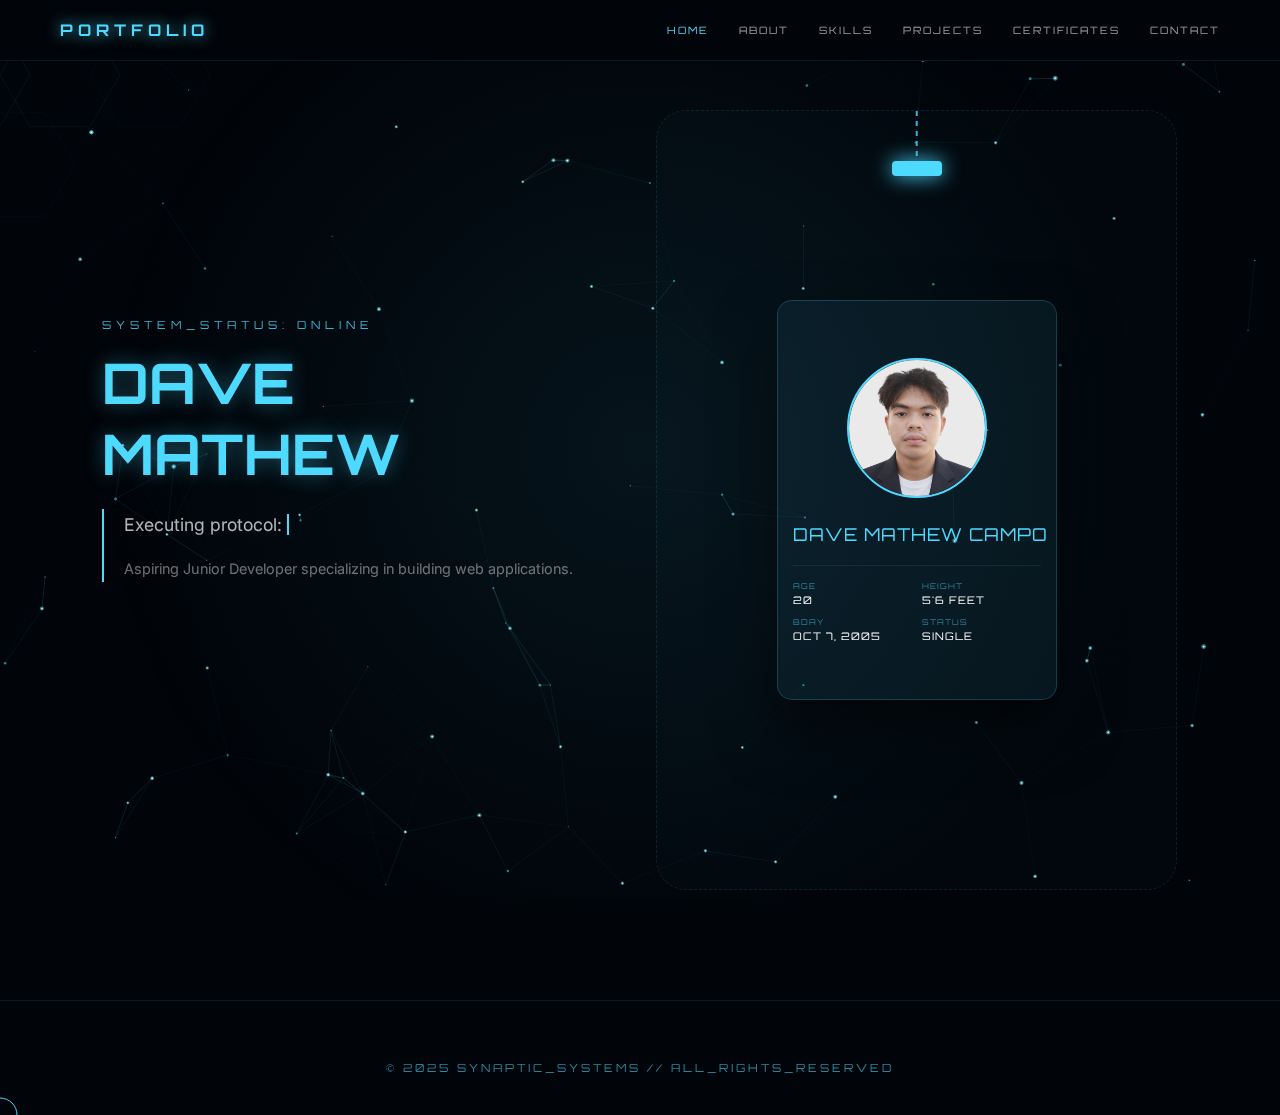
<file: index.html>
<!DOCTYPE html>
<html lang="en">

<head>
    <meta charset="UTF-8">
    <meta name="viewport" content="width=device-width, initial-scale=1.0">
    <title>Synaptic Portfolio | Home</title>

    <link href="https://fonts.googleapis.com/css2?family=Orbitron:wght@400;700&family=Inter:wght@300;400&display=swap"
        rel="stylesheet">
    <link rel="stylesheet" href="styles/common.css">

    <style>
        body {
            overflow: hidden;
        }

        /* Main Content Layout */
        .main-wrapper {
            display: flex;
            width: 100vw;
            height: 100vh;
            align-items: center;
            padding: 0 8%;
            box-sizing: border-box;
            position: relative;
            z-index: 10;
        }

        /* Left Side: Text */
        .intro-section {
            flex: 1;
            max-width: 500px;
            pointer-events: none;
        }

        .intro-section h1 {
            font-family: 'Orbitron', sans-serif;
            font-size: 3.5rem;
            color: var(--cyan);
            margin-bottom: 20px;
            text-shadow: 0 0 20px rgba(78, 217, 255, 0.4);
        }

        .intro-section p {
            font-size: 1.1rem;
            line-height: 1.8;
            color: rgba(255, 255, 255, 0.7);
            border-left: 2px solid var(--cyan);
            padding-left: 20px;
        }

        .system-status {
            font-family: 'Orbitron';
            font-size: 0.7rem;
            color: var(--cyan);
            letter-spacing: 5px;
            margin-bottom: 15px;
            opacity: 0.8;
        }

        .hero-desc {
            opacity: 0.6;
            font-size: 0.9rem;
            margin-top: 15px;
            display: block;
        }


        /* Right Side: ID Card Zone */
        .id-container {
            flex: 1;
            display: flex;
            flex-direction: column;
            align-items: center;
            justify-content: center;
            height: calc(100vh - 120px);
            /* Fill space below nav */
            perspective: 1500px;
            margin-top: 100px;
            /* Stronger clearance for Nav */

            background: rgba(78, 217, 255, 0.02);
            border: 1px dashed rgba(78, 217, 255, 0.12);
            border-radius: 30px;
            position: relative;
            margin-left: 5%;
            overflow: hidden;
        }

        .id-card {
            width: 280px;
            height: 400px;
            cursor: grab;
            background: var(--glass);
            border: 1px solid rgba(78, 217, 255, 0.2);
            backdrop-filter: blur(15px);
            border-radius: 15px;
            display: flex;
            flex-direction: column;
            align-items: center;
            justify-content: center;
            transform-style: preserve-3d;
            transition: transform 0.1s ease-out;
            box-shadow: 0 30px 60px rgba(0, 0, 0, 0.5);
            position: relative;
            z-index: 10;
        }

        .id-card:active {
            cursor: grabbing;
        }


        .photo-slot {
            width: 140px;
            height: 140px;
            border-radius: 50%;
            border: 2px solid var(--cyan);
            overflow: hidden;
            margin-bottom: 25px;
            background: #000;
            transform: translateZ(40px);
        }

        .photo-slot img {
            width: 100%;
            height: 100%;
            object-fit: cover;
        }

        .id-details {
            text-align: center;
            transform: translateZ(30px);
            width: 100%;
            padding: 0 15px;
        }

        .id-name {
            font-family: 'Orbitron', sans-serif;
            font-size: 1.1rem;
            margin: 0;
            color: var(--cyan);
            letter-spacing: 1px;
            white-space: nowrap;
        }

        .id-bio-grid {
            display: grid;
            grid-template-columns: 1fr 1fr;
            gap: 10px;
            margin-top: 20px;
            text-align: left;
            font-size: 0.65rem;
            font-family: 'Orbitron', sans-serif;
            letter-spacing: 1px;
            border-top: 1px solid rgba(78, 217, 255, 0.1);
            padding-top: 15px;
        }

        .bio-item span {
            display: block;
            color: rgba(78, 217, 255, 0.5);
            font-size: 0.5rem;
            margin-bottom: 2px;
        }

        .bio-item p {
            margin: 0;
            color: #fff;
        }



        /* Responsive Styles */
        @media (max-width: 900px) {
            .main-wrapper {
                flex-direction: column;
                padding-top: 100px;
                height: auto;
                min-height: 100vh;
                overflow-y: auto;
            }

            body {
                overflow-y: auto;
            }

            /* Enable scroll on mobile */

            .intro-section {
                text-align: center;
                margin-bottom: 50px;
            }

            .intro-section p {
                border-left: none;
                border-top: 2px solid var(--cyan);
                padding-top: 20px;
                padding-left: 0;
                font-size: 1rem;
            }

            .intro-section h1 {
                font-size: 2.2rem;
            }

            .system-status {
                font-size: 0.6rem;
                letter-spacing: 3px;
            }


            .id-container {
                height: 500px;
                width: 100%;
                margin-left: 0;
                margin-top: 40px;
            }

            .id-card {
                width: 240px;
                height: 340px;
            }

            .photo-slot {
                width: 110px;
                height: 110px;
            }

            .id-name {
                font-size: 1rem;
            }

            .yarn-container {
                display: block !important;
                /* Restore on mobile */
            }

            #lanyard-hook {
                top: 30px;
            }
        }

        @media (max-width: 480px) {
            .id-container {
                height: 440px;
                margin-top: 20px;
            }

            .id-card {
                width: 210px;
                height: 300px;
            }

            .id-bio-grid {
                gap: 5px;
                padding-top: 10px;
            }

            .photo-slot {
                width: 90px;
                height: 90px;
                margin-bottom: 15px;
            }
        }

        .yarn-container {
            position: absolute;
            top: 0;
            left: 0;
            width: 100%;
            height: 100%;
            pointer-events: none;
            z-index: 5;
        }

        #lanyard-hook {
            width: 50px;
            height: 15px;
            background: var(--cyan);
            border-radius: 4px;
            box-shadow: 0 0 20px var(--cyan);
            cursor: grab;
            position: absolute;
            top: 50px;
            left: 50%;
            transform: translateX(-50%);
            z-index: 20;
            transition: background 0.3s;
        }

        #lanyard-hook:active {
            cursor: grabbing;
            background: #fff;
        }

        /* Typing cursor animation */
        @keyframes blink {

            from,
            to {
                border-color: transparent
            }

            50% {
                border-color: var(--cyan)
            }
        }

        #typing-text {
            color: var(--cyan);
            font-weight: bold;
            border-right: 2px solid var(--cyan);
            padding-right: 5px;
            animation: blink 0.75s step-end infinite;
        }
    </style>
</head>

<body>

    <nav>
        <a href="index.html" class="logo">PORTFOLIO</a>
        <div class="nav-links" id="navLinks"></div>
    </nav>



    <div class="main-wrapper">
        <div class="intro-section reveal delay-1">
            <div class="system-status">SYSTEM_STATUS: ONLINE</div>
            <h1>DAVE MATHEW</h1>
            <p>
                Executing protocol: <span id="typing-text"></span>
                <span class="hero-desc">Aspiring Junior Developer specializing in building web applications.</span>
            </p>
        </div>

        <div class="id-container reveal delay-2">
            <div class="yarn-container" id="yarnContainer">
                <div id="lanyard-hook"></div>
            </div>
            <div class="id-card" id="idCard">
                <div class="photo-slot">
                    <img src="assets/img/me.jpg" alt="Identity">
                </div>
                <div class="id-details">
                    <p class="id-name">DAVE MATHEW CAMPO</p>
                    <div class="id-bio-grid">
                        <div class="bio-item">
                            <span>AGE</span>
                            <p>20</p>
                        </div>
                        <div class="bio-item">
                            <span>HEIGHT</span>
                            <p>5'6 FEET</p>
                        </div>
                        <div class="bio-item">
                            <span>BDAY</span>
                            <p>OCT 7, 2005</p>
                        </div>
                        <div class="bio-item">
                            <span>STATUS</span>
                            <p>SINGLE</p>
                        </div>
                    </div>
                </div>
            </div>
        </div>
    </div>

    <footer>
        <div class="footer-content">© 2025 SYNAPTIC_SYSTEMS // ALL_RIGHTS_RESERVED</div>
    </footer>

    <canvas id="gridCanvas"></canvas>
    <canvas id="particleCanvas"></canvas>
    <div id="cursor-dot"></div>
    <div id="cursor-ring"></div>

    <script src="js/common.js"></script>
    <script>
        window.addEventListener('DOMContentLoaded', () => {
            window.SynapticPortfolio.initNavigation('index.html');
        });

        // Interaction Logic
        const idCard = document.getElementById('idCard');
        const idContainer = document.querySelector('.id-container');
        const hook = document.getElementById('lanyard-hook');
        const yarnContainer = document.getElementById('yarnContainer');
        const gCanvas = document.getElementById('gridCanvas');
        const gCtx = gCanvas.getContext('2d');

        let isDragging = false;
        let startY = 0;
        let currentY = 0;
        const originY = 0;

        // 3D Tilt Logic (Restricted to Container)

        idContainer.addEventListener('mousemove', (e) => {
            if (isDragging) return;
            // Only strictly if not dragging
            const rect = idContainer.getBoundingClientRect();
            const width = rect.width;
            const height = rect.height;
            const x = e.clientX - rect.left;
            const y = e.clientY - rect.top;

            const rotY = ((x - (width / 2)) / (width / 2)) * 45;
            const rotX = ((y - (height / 2)) / (height / 2)) * -20;
            idCard.style.transform = `rotateY(${rotY}deg) rotateX(${rotX}deg)`;
        });

        idContainer.addEventListener('mouseleave', () => {
            if (!isDragging) {
                idCard.style.transform = `rotateY(0deg) rotateX(0deg)`;
            }
        });

        // Dragging Logic
        const startDrag = (y) => {
            isDragging = true;
            startY = y;
        };

        const onDrag = (y) => {
            if (!isDragging) return;
            const rect = idContainer.getBoundingClientRect();

            // Interaction logic
            let deltaY = y - startY;

            // Limit drag distance
            if (deltaY < -20) deltaY = -20;
            if (deltaY > 200) deltaY = 200;

            currentY = deltaY;
            const stretchRot = Math.min(60, 15 + (currentY * 0.15));
            const stretchScale = 1 + (Math.abs(currentY) * 0.0002);

            hook.style.transform = `translateX(-50%) translateY(${currentY}px)`;
            idCard.style.transform = `translateY(${currentY}px) rotateX(${stretchRot}deg) scale(${stretchScale})`;
        };

        const endDrag = () => {
            if (isDragging) {
                isDragging = false;
                snapBack();
            }
        };

        window.addEventListener('mousemove', (e) => onDrag(e.clientY));
        window.addEventListener('mouseup', endDrag);

        hook.addEventListener('mousedown', (e) => startDrag(e.clientY));
        idCard.addEventListener('mousedown', (e) => startDrag(e.clientY));

        // Touch support
        hook.addEventListener('touchstart', (e) => {
            startDrag(e.touches[0].clientY);
            e.preventDefault();
        });
        idCard.addEventListener('touchstart', (e) => {
            startDrag(e.touches[0].clientY);
            // On mobile, preventing default on the card might be necessary for smooth drag
            e.preventDefault();
        });
        window.addEventListener('touchmove', (e) => onDrag(e.touches[0].clientY));
        window.addEventListener('touchend', endDrag);

        function snapBack() {
            const step = () => {
                currentY += (originY - currentY) * 0.15;
                const stretchRot = Math.min(60, 15 + (currentY * 0.15));

                hook.style.transform = `translateX(-50%) translateY(${currentY}px)`;
                idCard.style.transform = `translateY(${currentY}px) rotateX(${stretchRot}deg)`;

                if (Math.abs(currentY - originY) > 0.1) {
                    requestAnimationFrame(step);
                } else {
                    currentY = originY;
                    hook.style.transform = `translateX(-50%) translateY(0px)`;
                    idCard.style.transform = `translateY(0px) rotateX(0deg)`;
                }
            };
            requestAnimationFrame(step);
        }

        // Restoring Yarn Canvas
        const lanyardCanvas = document.createElement('canvas');
        lanyardCanvas.id = 'lanyardCanvas';
        lanyardCanvas.style.position = 'absolute';
        lanyardCanvas.style.top = '0';
        lanyardCanvas.style.left = '0';
        lanyardCanvas.style.pointerEvents = 'none';
        yarnContainer.appendChild(lanyardCanvas);

        const lCtx = lanyardCanvas.getContext('2d');

        function resizeLanyard() {
            const rect = yarnContainer.getBoundingClientRect();
            lanyardCanvas.width = rect.width;
            lanyardCanvas.height = rect.height;
        }
        window.addEventListener('resize', resizeLanyard);
        resizeLanyard();

        function animateLanyard() {
            lCtx.clearRect(0, 0, lanyardCanvas.width, lanyardCanvas.height);
            const containerRect = yarnContainer.getBoundingClientRect();
            const hookRect = hook.getBoundingClientRect();
            const localX = hookRect.left - containerRect.left + (hookRect.width / 2);
            const localY = hookRect.top - containerRect.top;

            lCtx.beginPath();
            lCtx.strokeStyle = 'rgba(78, 217, 255, 0.8)';
            lCtx.lineWidth = 2;
            lCtx.setLineDash([5, 5]);
            lCtx.moveTo(localX, 0);
            lCtx.lineTo(localX, localY);
            lCtx.stroke();
            lCtx.setLineDash([]);
            requestAnimationFrame(animateLanyard);
        }
        animateLanyard();

        // Typing Effect Logic
        const words = ["PROGRAMMER", "DESIGNER", "SYSTEM ARCHITECT", "UI ENGINEER"];
        let wordIndex = 0;
        let charIndex = 0;
        let isDeleting = false;
        const typingSpeed = 150;
        const erasingSpeed = 100;
        const newWordDelay = 2000;
        const typingTarget = document.getElementById('typing-text');

        function type() {
            const currentWord = words[wordIndex];

            if (isDeleting) {
                typingTarget.textContent = currentWord.substring(0, charIndex - 1);
                charIndex--;
            } else {
                typingTarget.textContent = currentWord.substring(0, charIndex + 1);
                charIndex++;
            }

            if (!isDeleting && charIndex === currentWord.length) {
                isDeleting = true;
                setTimeout(type, newWordDelay);
            } else if (isDeleting && charIndex === 0) {
                isDeleting = false;
                wordIndex = (wordIndex + 1) % words.length;
                setTimeout(type, 500);
            } else {
                setTimeout(type, isDeleting ? erasingSpeed : typingSpeed);
            }
        }

        document.addEventListener('DOMContentLoaded', () => {
            setTimeout(type, 1000);
        });
    </script>
</body>

</html>
</file>
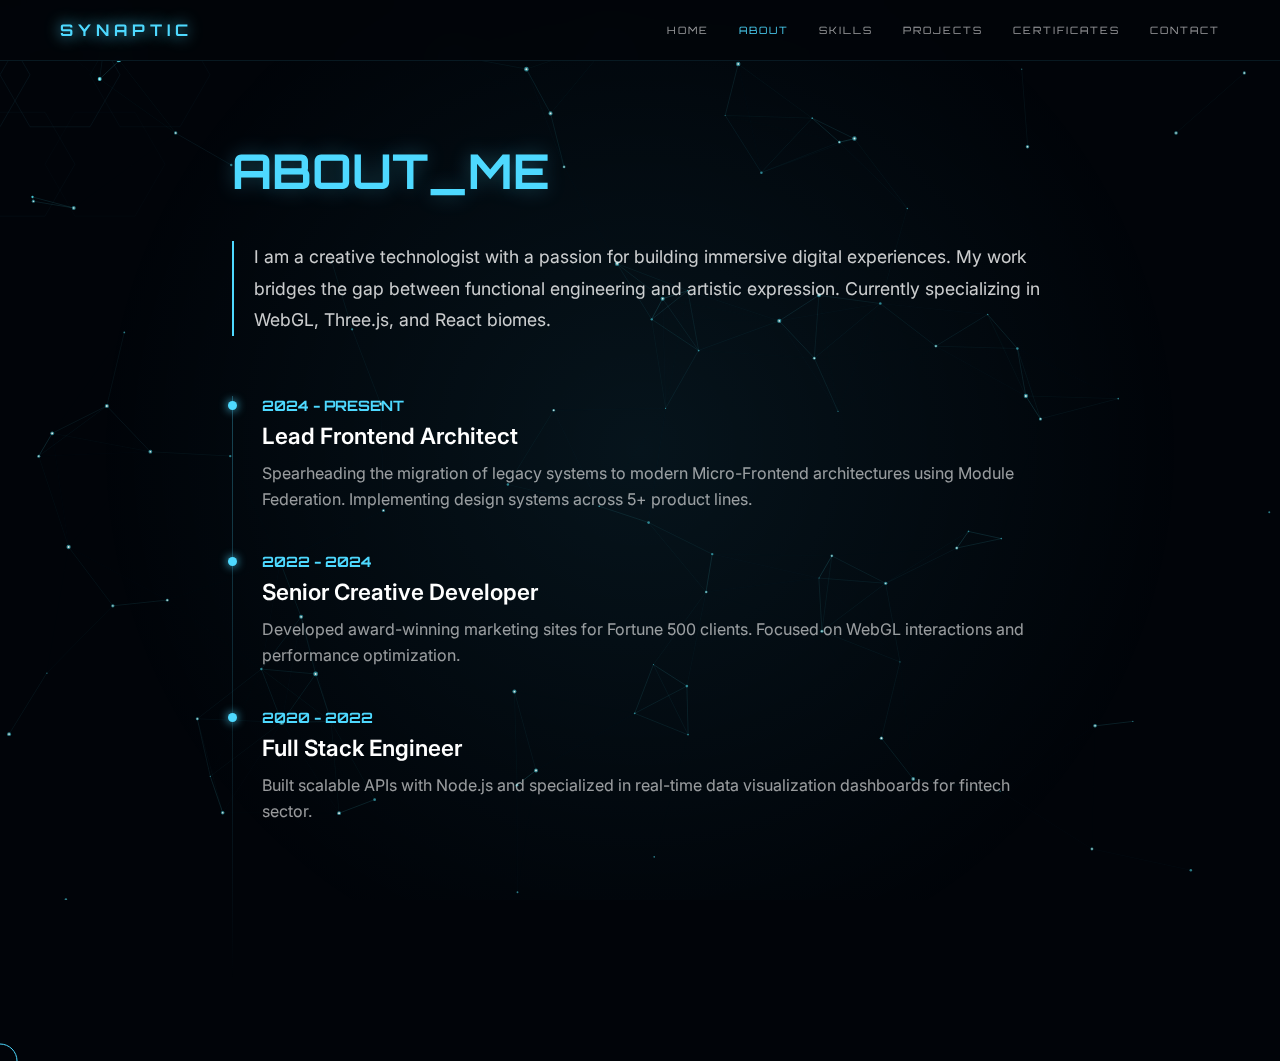
<file: about.html>
<!DOCTYPE html>
<html lang="en">

<head>
    <meta charset="UTF-8">
    <meta name="viewport" content="width=device-width, initial-scale=1.0">
    <title>Synaptic | About Me</title>

    <link
        href="https://fonts.googleapis.com/css2?family=Orbitron:wght@400;700&family=Inter:wght@300;400;600&display=swap"
        rel="stylesheet">
    <link rel="stylesheet" href="styles/common.css">

    <style>
        /* Layout */
        .content-wrapper {
            position: relative;
            z-index: 10;
            padding: 140px 15% 80px;
            /* Centered with generous padding */
            max-width: 1200px;
            margin: 0 auto;
        }

        .page-title {
            font-family: 'Orbitron', sans-serif;
            font-size: 3rem;
            color: var(--cyan);
            margin-bottom: 40px;
            text-shadow: 0 0 20px rgba(78, 217, 255, 0.3);
        }

        .bio-text {
            font-size: 1.1rem;
            line-height: 1.8;
            color: rgba(255, 255, 255, 0.8);
            margin-bottom: 60px;
            border-left: 2px solid var(--cyan);
            padding-left: 20px;
        }

        /* Timeline */
        .timeline {
            display: flex;
            flex-direction: column;
            gap: 40px;
            position: relative;
        }

        .timeline::before {
            content: '';
            position: absolute;
            left: 0;
            top: 0;
            height: 100%;
            width: 1px;
            background: linear-gradient(to bottom, var(--cyan), transparent);
            opacity: 0.3;
        }

        .timeline-item {
            padding-left: 30px;
            position: relative;
        }

        .timeline-item::before {
            content: '';
            position: absolute;
            left: -4px;
            top: 5px;
            width: 9px;
            height: 9px;
            background: var(--cyan);
            border-radius: 50%;
            box-shadow: 0 0 10px var(--cyan);
        }

        .time-year {
            font-family: 'Orbitron';
            font-size: 0.9rem;
            color: var(--cyan);
            margin-bottom: 8px;
            font-weight: bold;
        }

        .time-title {
            font-weight: 600;
            font-size: 1.4rem;
            margin-bottom: 12px;
            color: var(--white);
        }

        .time-desc {
            font-size: 1rem;
            color: rgba(255, 255, 255, 0.6);
            line-height: 1.6;
            max-width: 800px;
        }

        /* Responsive */
        @media (max-width: 768px) {
            .content-wrapper {
                padding: 100px 20px 50px;
            }

            .page-title {
                font-size: 2.2rem;
            }

            .bio-text {
                font-size: 0.95rem;
                line-height: 1.6;
            }

            .time-title {
                font-size: 1.2rem;
            }
        }

        @media (max-width: 480px) {
            .page-title {
                font-size: 1.8rem;
            }

            .content-wrapper {
                padding: 90px 15px 40px;
            }
        }
    </style>
</head>

<body>

    <nav>
        <a href="index.html" class="logo">SYNAPTIC</a>
        <div class="nav-links" id="navLinks"></div>
    </nav>

    <div class="content-wrapper">
        <div class="bio-section reveal delay-1">
            <h1 class="page-title">ABOUT_ME</h1>
            <p class="bio-text">
                I am a creative technologist with a passion for building immersive digital experiences.
                My work bridges the gap between functional engineering and artistic expression.
                Currently specializing in WebGL, Three.js, and React biomes.
            </p>
        </div>

        <div class="timeline">
            <div class="timeline-item reveal delay-2">
                <div class="time-year">2024 - PRESENT</div>
                <div class="time-title">Lead Frontend Architect</div>
                <div class="time-desc">Spearheading the migration of legacy systems to modern Micro-Frontend
                    architectures using Module Federation. Implementing design systems across 5+ product lines.</div>
            </div>

            <div class="timeline-item reveal delay-3">
                <div class="time-year">2022 - 2024</div>
                <div class="time-title">Senior Creative Developer</div>
                <div class="time-desc">Developed award-winning marketing sites for Fortune 500 clients. Focused on WebGL
                    interactions and performance optimization.</div>
            </div>

            <div class="timeline-item reveal delay-4">
                <div class="time-year">2020 - 2022</div>
                <div class="time-title">Full Stack Engineer</div>
                <div class="time-desc">Built scalable APIs with Node.js and specialized in real-time data visualization
                    dashboards for fintech sector.</div>
            </div>

            <div class="timeline-item reveal delay-5">
                <div class="time-year">2018 - 2020</div>
                <div class="time-title">UI/UX Designer & Dev</div>
                <div class="time-desc">Started journey combining design principles with code. Created intuitive
                    interfaces and responsive layouts.</div>
            </div>
        </div>
    </div>

    <!-- Background Elements -->
    <canvas id="gridCanvas"></canvas>
    <canvas id="particleCanvas"></canvas>
    <div id="cursor-dot"></div>
    <div id="cursor-ring"></div>

    <script src="js/common.js"></script>
    <script>
        window.addEventListener('DOMContentLoaded', () => {
            window.SynapticPortfolio.initNavigation('about.html');
        });
    </script>
</body>

</html>
</file>
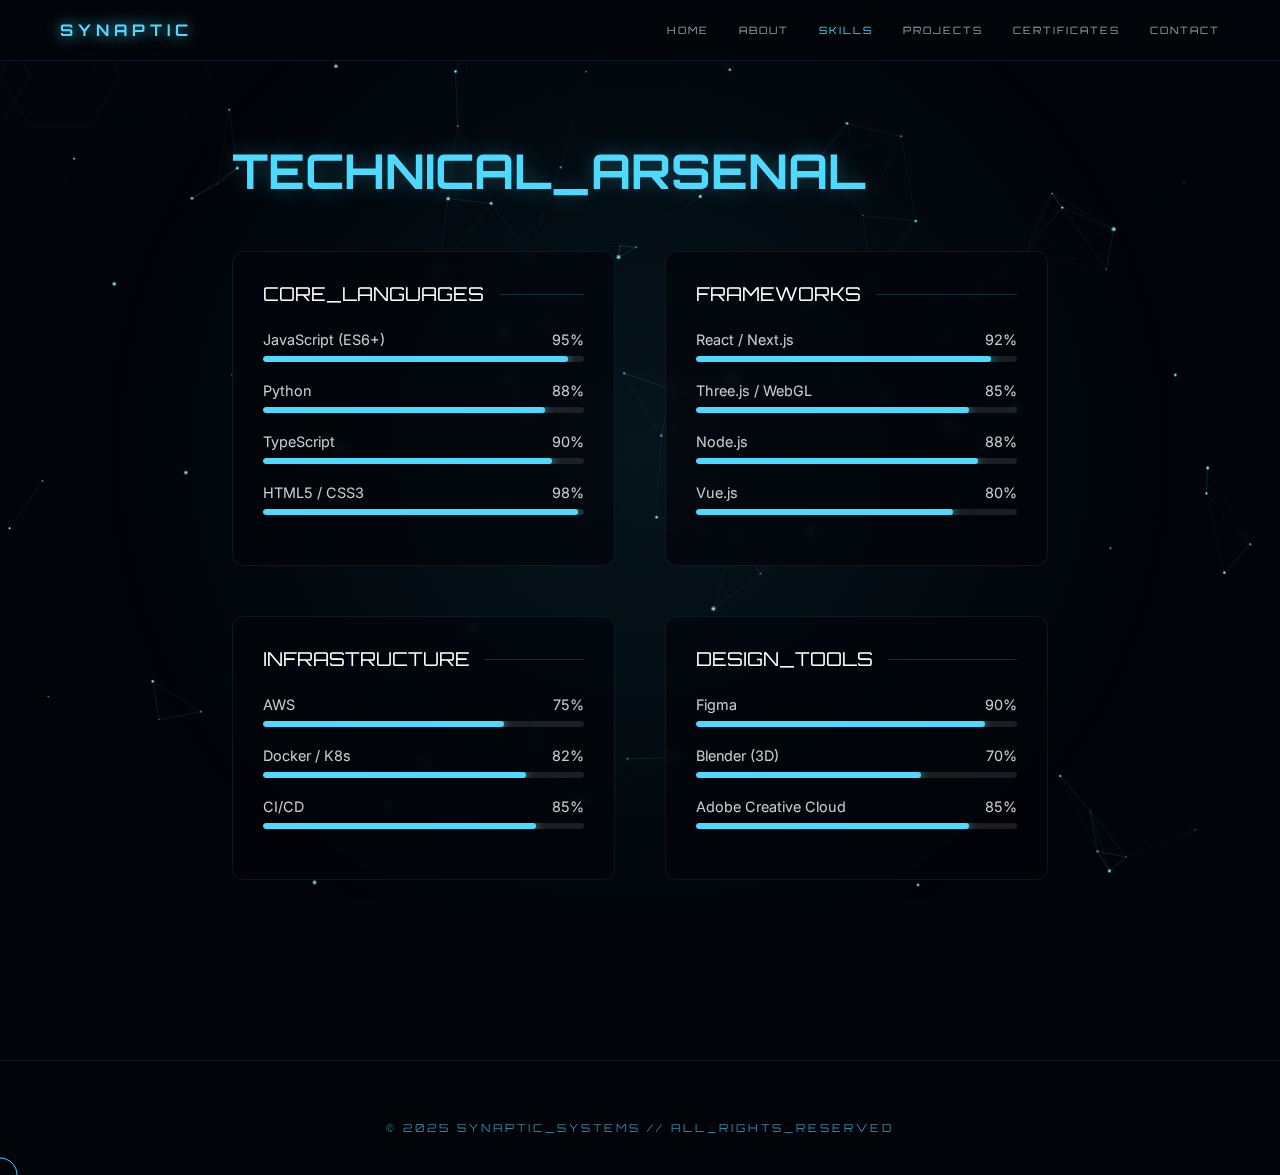
<file: skills.html>
<!DOCTYPE html>
<html lang="en">

<head>
    <meta charset="UTF-8">
    <meta name="viewport" content="width=device-width, initial-scale=1.0">
    <title>Portfolio | Skills</title>

    <link
        href="https://fonts.googleapis.com/css2?family=Orbitron:wght@400;700&family=Inter:wght@300;400;600&display=swap"
        rel="stylesheet">
    <link rel="stylesheet" href="styles/common.css">

    <style>
        .content-wrapper {
            position: relative;
            z-index: 10;
            padding: 140px 15% 80px;
            max-width: 1200px;
            margin: 0 auto;
        }

        .page-title {
            font-family: 'Orbitron', sans-serif;
            font-size: 3rem;
            color: var(--cyan);
            margin-bottom: 50px;
            text-shadow: 0 0 20px rgba(78, 217, 255, 0.3);
        }

        .skills-grid {
            display: grid;
            grid-template-columns: repeat(auto-fit, minmax(300px, 1fr));
            gap: 50px;
        }

        .skill-category {
            background: rgba(1, 4, 9, 0.6);
            padding: 30px;
            border-radius: 12px;
            border: 1px solid rgba(78, 217, 255, 0.1);
            backdrop-filter: blur(5px);
        }

        .category-title {
            font-family: 'Orbitron';
            color: var(--white);
            font-size: 1.2rem;
            margin-bottom: 25px;
            display: flex;
            align-items: center;
            gap: 15px;
        }

        .category-title::after {
            content: '';
            flex: 1;
            height: 1px;
            background: rgba(78, 217, 255, 0.2);
        }

        .skill-item {
            margin-bottom: 20px;
        }

        .skill-name {
            display: flex;
            justify-content: space-between;
            margin-bottom: 8px;
            font-size: 0.9rem;
            color: rgba(255, 255, 255, 0.8);
        }

        .progress-track {
            width: 100%;
            height: 6px;
            background: rgba(255, 255, 255, 0.1);
            border-radius: 3px;
            overflow: hidden;
        }

        .progress-bar {
            height: 100%;
            background: var(--cyan);
            width: 0;
            /* Animated via JS */
            border-radius: 3px;
            transition: width 1.5s cubic-bezier(0.22, 1, 0.36, 1);
            box-shadow: 0 0 10px var(--cyan);
        }

        /* Responsive */
        @media (max-width: 768px) {
            .content-wrapper {
                padding: 100px 20px 50px;
            }

            .page-title {
                font-size: 2.2rem;
            }

            .skills-grid {
                grid-template-columns: 1fr;
                gap: 30px;
            }
        }

        @media (max-width: 480px) {
            .page-title {
                font-size: 1.8rem;
            }

            .content-wrapper {
                padding: 90px 15px 40px;
            }

            .skill-category {
                padding: 20px;
            }
        }
    </style>
</head>

<body>

    <nav>
        <a href="index.html" class="logo">SYNAPTIC</a>
        <div class="nav-links" id="navLinks"></div>
    </nav>

    <div class="content-wrapper">
        <h1 class="page-title reveal delay-1">TECHNICAL_ARSENAL</h1>

        <div class="skills-grid">
            <!-- Category 1 -->
            <div class="skill-category reveal delay-2">
                <div class="category-title">CORE_LANGUAGES</div>

                <div class="skill-item">
                    <div class="skill-name"><span>JavaScript (ES6+)</span><span>95%</span></div>
                    <div class="progress-track">
                        <div class="progress-bar" data-width="95%"></div>
                    </div>
                </div>
                <div class="skill-item">
                    <div class="skill-name"><span>Python</span><span>88%</span></div>
                    <div class="progress-track">
                        <div class="progress-bar" data-width="88%"></div>
                    </div>
                </div>
                <div class="skill-item">
                    <div class="skill-name"><span>TypeScript</span><span>90%</span></div>
                    <div class="progress-track">
                        <div class="progress-bar" data-width="90%"></div>
                    </div>
                </div>
                <div class="skill-item">
                    <div class="skill-name"><span>HTML5 / CSS3</span><span>98%</span></div>
                    <div class="progress-track">
                        <div class="progress-bar" data-width="98%"></div>
                    </div>
                </div>
            </div>

            <!-- Category 2 -->
            <div class="skill-category reveal delay-3">
                <div class="category-title">FRAMEWORKS</div>

                <div class="skill-item">
                    <div class="skill-name"><span>React / Next.js</span><span>92%</span></div>
                    <div class="progress-track">
                        <div class="progress-bar" data-width="92%"></div>
                    </div>
                </div>
                <div class="skill-item">
                    <div class="skill-name"><span>Three.js / WebGL</span><span>85%</span></div>
                    <div class="progress-track">
                        <div class="progress-bar" data-width="85%"></div>
                    </div>
                </div>
                <div class="skill-item">
                    <div class="skill-name"><span>Node.js</span><span>88%</span></div>
                    <div class="progress-track">
                        <div class="progress-bar" data-width="88%"></div>
                    </div>
                </div>
                <div class="skill-item">
                    <div class="skill-name"><span>Vue.js</span><span>80%</span></div>
                    <div class="progress-track">
                        <div class="progress-bar" data-width="80%"></div>
                    </div>
                </div>
            </div>

            <!-- Category 3 -->
            <div class="skill-category reveal delay-4">
                <div class="category-title">INFRASTRUCTURE</div>

                <div class="skill-item">
                    <div class="skill-name"><span>AWS</span><span>75%</span></div>
                    <div class="progress-track">
                        <div class="progress-bar" data-width="75%"></div>
                    </div>
                </div>
                <div class="skill-item">
                    <div class="skill-name"><span>Docker / K8s</span><span>82%</span></div>
                    <div class="progress-track">
                        <div class="progress-bar" data-width="82%"></div>
                    </div>
                </div>
                <div class="skill-item">
                    <div class="skill-name"><span>CI/CD</span><span>85%</span></div>
                    <div class="progress-track">
                        <div class="progress-bar" data-width="85%"></div>
                    </div>
                </div>
            </div>

            <!-- Category 4 -->
            <div class="skill-category reveal delay-5">
                <div class="category-title">DESIGN_TOOLS</div>

                <div class="skill-item">
                    <div class="skill-name"><span>Figma</span><span>90%</span></div>
                    <div class="progress-track">
                        <div class="progress-bar" data-width="90%"></div>
                    </div>
                </div>
                <div class="skill-item">
                    <div class="skill-name"><span>Blender (3D)</span><span>70%</span></div>
                    <div class="progress-track">
                        <div class="progress-bar" data-width="70%"></div>
                    </div>
                </div>
                <div class="skill-item">
                    <div class="skill-name"><span>Adobe Creative Cloud</span><span>85%</span></div>
                    <div class="progress-track">
                        <div class="progress-bar" data-width="85%"></div>
                    </div>
                </div>
            </div>
        </div>
    </div>

    <footer>
        <div class="footer-content">© 2025 SYNAPTIC_SYSTEMS // ALL_RIGHTS_RESERVED</div>
    </footer>

    <canvas id="gridCanvas"></canvas>
    <canvas id="particleCanvas"></canvas>
    <div id="cursor-dot"></div>
    <div id="cursor-ring"></div>

    <script src="js/common.js"></script>
    <script>
        window.addEventListener('DOMContentLoaded', () => {
            window.SynapticPortfolio.initNavigation('skills.html');
        });

        // Trigger Progress Bar Animation
        window.onload = () => {
            setTimeout(() => {
                document.querySelectorAll('.progress-bar').forEach(bar => {
                    bar.style.width = bar.getAttribute('data-width');
                });
            }, 300);
        };
    </script>
</body>

</html>
</file>
<file: styles/common.css>
/* ========================================
   SYNAPTIC PORTFOLIO - COMMON STYLES
   ======================================== */

/* CSS Variables */
:root {
    --bg: #010409;
    --cyan: #4ed9ff;
    --white: #ffffff;
    --glass: rgba(78, 217, 255, 0.05);
    --preloader-z: 9999;
}

/* Global Reset & Base Styles */
* {
    margin: 0;
    padding: 0;
    box-sizing: border-box;
}

body {
    margin: 0;
    background: var(--bg);
    color: var(--white);
    font-family: 'Inter', sans-serif;
    overflow-x: hidden;
    cursor: none;
}

/* On devices that don't support hover (touch), restore cursor */
@media (hover: none) and (pointer: coarse) {
    body {
        cursor: default;
    }
}

/* Canvas Background Elements */
canvas {
    display: block;
    position: fixed;
    top: 0;
    left: 0;
    pointer-events: none;
}

#gridCanvas {
    z-index: 1;
    opacity: 0.25;
}

#particleCanvas {
    z-index: 2;
    filter: blur(0.4px) brightness(1.1);
}

.spotlight-bg {
    position: fixed;
    top: 0;
    left: 0;
    width: 100vw;
    height: 100vh;
    pointer-events: none;
    z-index: 0;
    opacity: 0.8;
    transition: background 0.6s cubic-bezier(0.2, 0, 0.2, 1);
    animation: spotlightPulse 8s ease-in-out infinite alternate;
}

@keyframes spotlightPulse {
    from {
        opacity: 0.6;
    }

    to {
        opacity: 0.9;
    }
}

/* ========================================
   NAVIGATION BAR
   ======================================== */
nav {
    position: fixed;
    top: 0;
    width: 100%;
    padding: 20px 60px;
    display: flex;
    justify-content: space-between;
    align-items: center;
    z-index: 100;
    box-sizing: border-box;
    background-color: rgba(1, 4, 9, 0.7);
    backdrop-filter: blur(15px);
    -webkit-backdrop-filter: blur(15px);
    border-bottom: 1px solid rgba(78, 217, 255, 0.1);
}

.logo {
    font-family: 'Orbitron', sans-serif;
    color: var(--cyan);
    letter-spacing: 5px;
    text-decoration: none;
    font-weight: bold;
    text-shadow: 0 0 15px var(--cyan);
}

.nav-links {
    display: flex;
    gap: 30px;
}

.nav-item {
    font-family: 'Orbitron', sans-serif;
    font-size: 10px;
    letter-spacing: 2px;
    text-transform: uppercase;
    color: var(--white);
    text-decoration: none;
    opacity: 0.6;
    transition: 0.3s;
    cursor: pointer;
}

.nav-item:hover,
.nav-item.active {
    opacity: 1;
    color: var(--cyan);
}

/* ========================================
   CUSTOM CURSOR
   ======================================== */
#cursor-dot {
    position: fixed;
    width: 4px;
    height: 4px;
    background: var(--cyan);
    border-radius: 50%;
    pointer-events: none;
    z-index: 999;
}

#cursor-ring {
    position: fixed;
    width: 35px;
    height: 35px;
    border: 1px solid var(--cyan);
    border-radius: 50%;
    pointer-events: none;
    z-index: 998;
    transition: transform 0.1s ease-out;
    transform: translate(-50%, -50%);
}

/* ========================================
   UTILITY CLASSES
   ======================================== */
.section-label {
    font-family: 'Orbitron';
    font-size: 0.7rem;
    color: var(--cyan);
    letter-spacing: 4px;
    display: block;
    margin-bottom: 10px;
    opacity: 0.8;
}

.glass-card {
    background: var(--glass);
    border: 1px solid rgba(78, 217, 255, 0.1);
    backdrop-filter: blur(10px);
    border-radius: 12px;
    transition: all 0.3s ease;
}

.glass-card:hover {
    border-color: var(--cyan);
    box-shadow: 0 10px 30px rgba(78, 217, 255, 0.1);
}

/* ========================================
   RESPONSIVE NAVIGATION (Menu Burger)
   ======================================== */
.burger {
    display: none;
    cursor: pointer;
    z-index: 101;
}

.burger div {
    width: 25px;
    height: 2px;
    background-color: var(--cyan);
    margin: 5px;
    transition: all 0.3s ease;
}

@media screen and (max-width: 768px) {

    /* Adjust Nav Padding */
    nav {
        padding: 20px 30px;
        align-items: center;
    }

    /* Prevent horizontal scroll */
    body {
        overflow-x: hidden;
    }

    /* Mobile Menu Style */
    .nav-links {
        position: fixed;
        right: 0px;
        height: 100vh;
        top: 0;
        background-color: rgba(1, 4, 9, 0.7);
        backdrop-filter: blur(20px);
        -webkit-backdrop-filter: blur(20px);
        display: flex;
        flex-direction: column;
        align-items: center;
        justify-content: center;
        width: 100%;
        transform: translateX(100%);
        transition: transform 0.4s cubic-bezier(0.4, 0, 0.2, 1);
        padding-top: 0;
        gap: 40px;
        border-left: 1px solid rgba(78, 217, 255, 0.1);
    }

    /* Active Mobile Menu */
    .nav-links.nav-active {
        transform: translateX(0%);
    }

    /* Link Animation */
    .nav-links a {
        opacity: 0;
        transform: translateY(20px);
        transition: all 0.5s ease;
    }

    .nav-links.nav-active a {
        opacity: 1;
        transform: translateY(0);
    }

}

/* ========================================
   GLOBAL ENTRANCE ANIMATIONS (Working Desktop & Mobile)
   ======================================== */
.reveal {
    opacity: 0;
    transform: translateY(20px);
    transition: opacity 1.2s cubic-bezier(0.4, 0, 0.2, 1),
        transform 1.2s cubic-bezier(0.4, 0, 0.2, 1);
    will-change: opacity, transform;
}

.reveal.revealed {
    opacity: 1;
    transform: translateY(0);
}

.delay-1 {
    transition-delay: 0.1s;
}

.delay-2 {
    transition-delay: 0.2s;
}

.delay-3 {
    transition-delay: 0.3s;
}

.delay-4 {
    transition-delay: 0.4s;
}

.delay-5 {
    transition-delay: 0.5s;
}

@media screen and (max-width: 768px) {


    /* Staggered animation for items handled in JS with index */

    .nav-item {
        font-size: 1.2rem;
        /* Larger for mobile tap */
    }

    /* Show Burger */
    .burger {
        display: block;
    }

    /* Burger Animation when Active */
    .toggle .line1 {
        transform: rotate(-45deg) translate(-5px, 6px);
    }

    .toggle .line2 {
        opacity: 0;
    }

    .toggle .line3 {
        transform: rotate(45deg) translate(-5px, -6px);
    }
}

/* ========================================
   FOOTER
   ======================================== */
footer {
    padding: 60px 0 40px;
    text-align: center;
    border-top: 1px solid rgba(78, 217, 255, 0.1);
    margin-top: 100px;
    position: relative;
    z-index: 10;
}

.footer-content {
    font-family: 'Orbitron';
    font-size: 0.7rem;
    color: var(--cyan);
    letter-spacing: 3px;
    opacity: 0.6;
}

/* Additional Responsive Tweaks */
@media screen and (max-width: 768px) {

    /* Lanyard visibility restored for mobile */
    footer {
        padding: 40px 0 30px;
        margin-top: 60px;
    }
}


@media screen and (max-width: 480px) {
    nav {
        padding: 20px 20px;
    }

    .logo {
        font-size: 1.2rem;
    }
}

/* ========================================
/* ========================================
   SYSTEM PRELOADER (Simplified)
   ======================================== */
.preloader {
    position: fixed;
    top: 0;
    left: 0;
    width: 100vw;
    height: 100vh;
    background: #010409;
    z-index: 9999;
    display: flex;
    align-items: center;
    justify-content: center;
    transition: opacity 0.8s cubic-bezier(0.4, 0, 0.2, 1), visibility 0.8s;
}

.preloader.fade-out {
    opacity: 0;
    visibility: hidden;
}

.loader-content {
    width: 250px;
    text-align: center;
}

.loader-bar-container {
    width: 100%;
    height: 2px;
    background: rgba(78, 217, 255, 0.1);
    position: relative;
    margin-bottom: 15px;
    border-radius: 1px;
    overflow: hidden;
}

.loader-bar {
    position: absolute;
    top: 0;
    left: 0;
    width: 0%;
    /* Adjusted by JS */
    height: 100%;
    background: var(--cyan);
    box-shadow: 0 0 10px var(--cyan);
    transition: width 0.3s ease;
}

.loader-status {
    display: flex;
    justify-content: space-between;
    font-family: 'Orbitron', sans-serif;
    font-size: 0.65rem;
    letter-spacing: 2px;
    color: var(--cyan);
}

.loader-text {
    opacity: 0.7;
}

#load-percentage {
    font-weight: bold;
}
</file>
